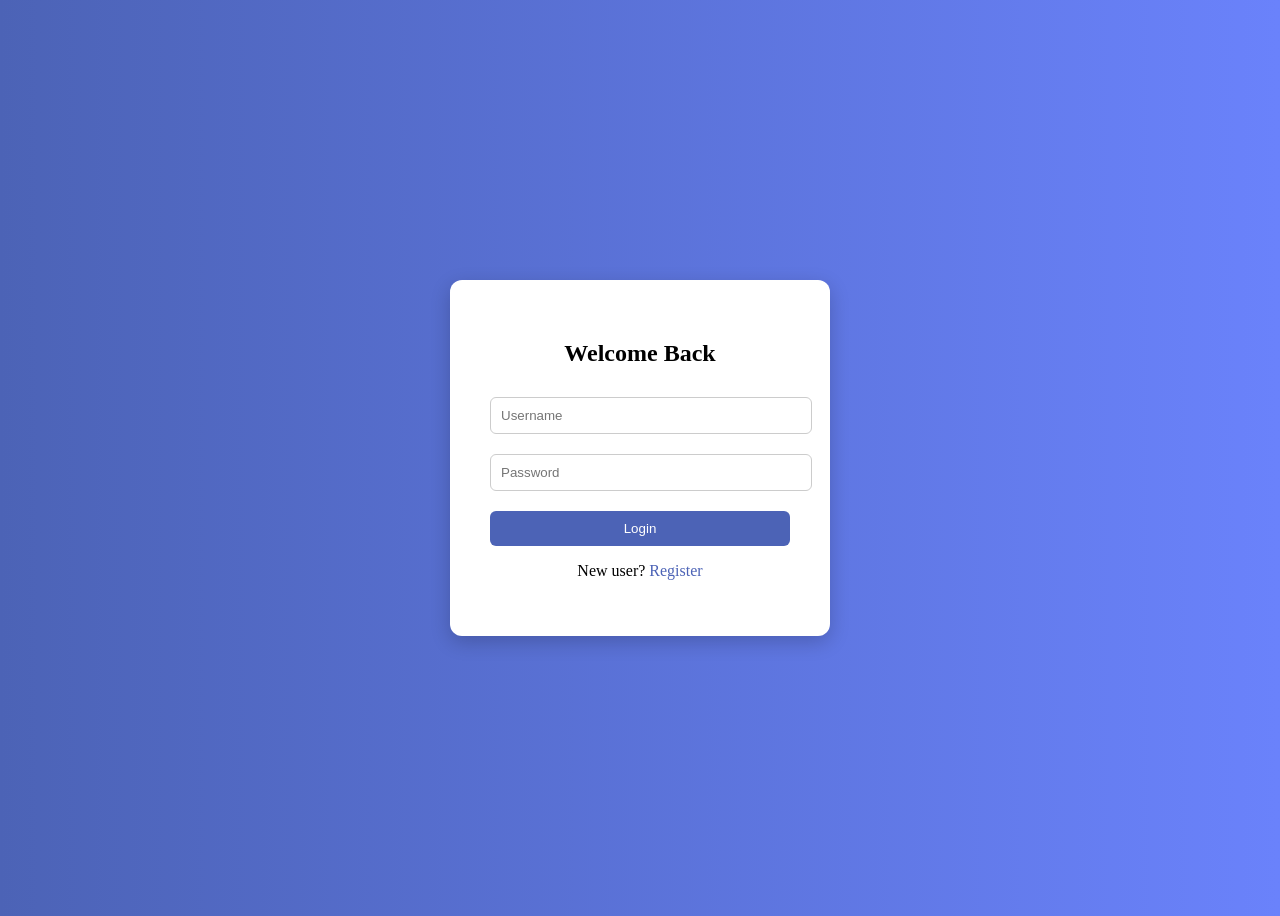
<file: templates/login.html>
<!DOCTYPE html>
<html>
<head>
  <title>Login</title>
  <link rel="stylesheet" href="/static/style.css">
</head>

<body class="auth-body">

  <div class="auth-container">
    <h2>Welcome Back</h2>

    <form method="POST">
      <input name="username" placeholder="Username" required>
      <input name="password" type="password" placeholder="Password" required>

      <button type="submit">Login</button>
    </form>

    <p>New user? <a href="/register">Register</a></p>
  </div>

</body>
</html>
</file>
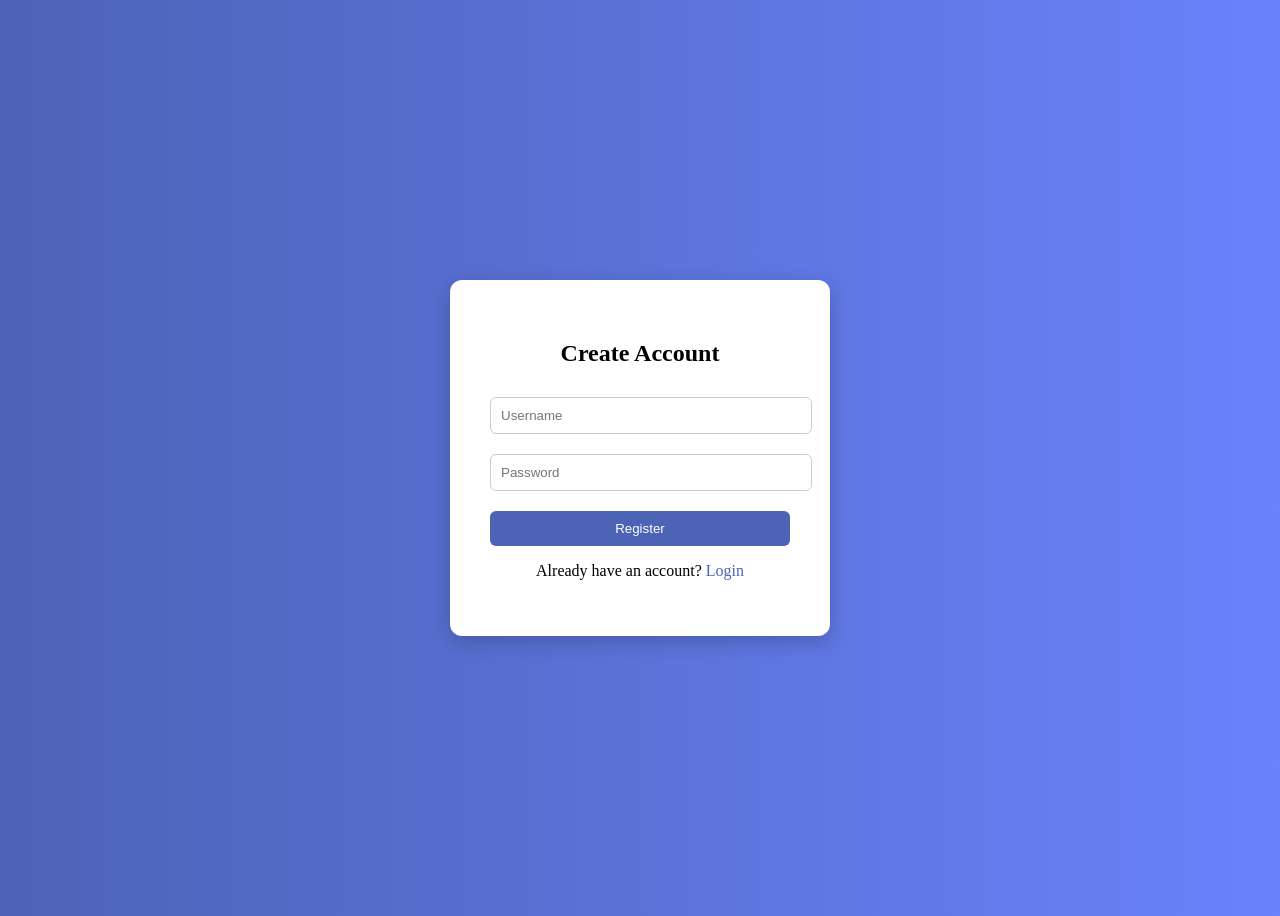
<file: templates/register.html>
<!DOCTYPE html>
<html>
<head>
  <title>Register</title>
  <link rel="stylesheet" href="/static/style.css">
</head>

<body class="auth-body">

  <div class="auth-container">
    <h2>Create Account</h2>

    <form method="POST">
      <input name="username" placeholder="Username" required>
      <input name="password" type="password" placeholder="Password" required>

      <button type="submit">Register</button>
    </form>

    <p>Already have an account? <a href="/login">Login</a></p>
  </div>

</body>
</html>
</file>
<file: static/style.css>
body {
  font-family: "Roboto";
}

.container {
  max-width: 600px;
  margin: auto;
}

.todos-bg-container {
  background-color: #f9fbfe;
  min-height: 100vh;
  padding: 20px;
}

.todos-heading {
  text-align: center;
  font-size: 42px;
}

.create-task-heading,
.todo-items-heading {
  font-size: 28px;
  margin-top: 20px;
}

.todo-user-input {
  width: 100%;
  padding: 12px;
  border-radius: 8px;
  border: 1px solid #ccc;
}

.button {
  margin-top: 10px;
  background-color: #4c63b6;
  color: white;
  border: none;
  padding: 8px 20px;
  border-radius: 5px;
}

.todo-item-container {
  margin-top: 15px;
  display: flex;
  align-items: center;
}

.label-container {
  background-color: #e6f6ff;
  border-left: 5px solid #096f92;
  flex: 1;
  display: flex;
  justify-content: space-between;
  align-items: center;
  border-radius: 8px;
  padding: 8px 12px;
}

.checkbox-label {
  padding: 10px;
  margin: 0;
}

.checkbox-input {
  margin-right: 10px;
}

.delete-icon {
  color: red;
  font-size: 16px;
  cursor: pointer;
}

.checked {
  text-decoration: line-through;
  color: gray;
}

.auth-body {
  background: linear-gradient(to right, #4c63b6, #6a82fb);
  height: 100vh;
  display: flex;
  justify-content: center;
  align-items: center;
  font-family: "Roboto";
}

.auth-container {
  background: white;
  padding: 40px;
  border-radius: 12px;
  width: 300px;
  text-align: center;
  box-shadow: 0 6px 20px rgba(0,0,0,0.2);
}

.auth-container h2 {
  margin-bottom: 20px;
}

.auth-container input {
  width: 100%;
  margin: 10px 0;
  padding: 10px;
  border-radius: 6px;
  border: 1px solid #ccc;
}

.auth-container button {
  width: 100%;
  padding: 10px;
  background: #4c63b6;
  color: white;
  border: none;
  border-radius: 6px;
  margin-top: 10px;
}

.auth-container a {
  color: #4c63b6;
  text-decoration: none;
}
</file>
